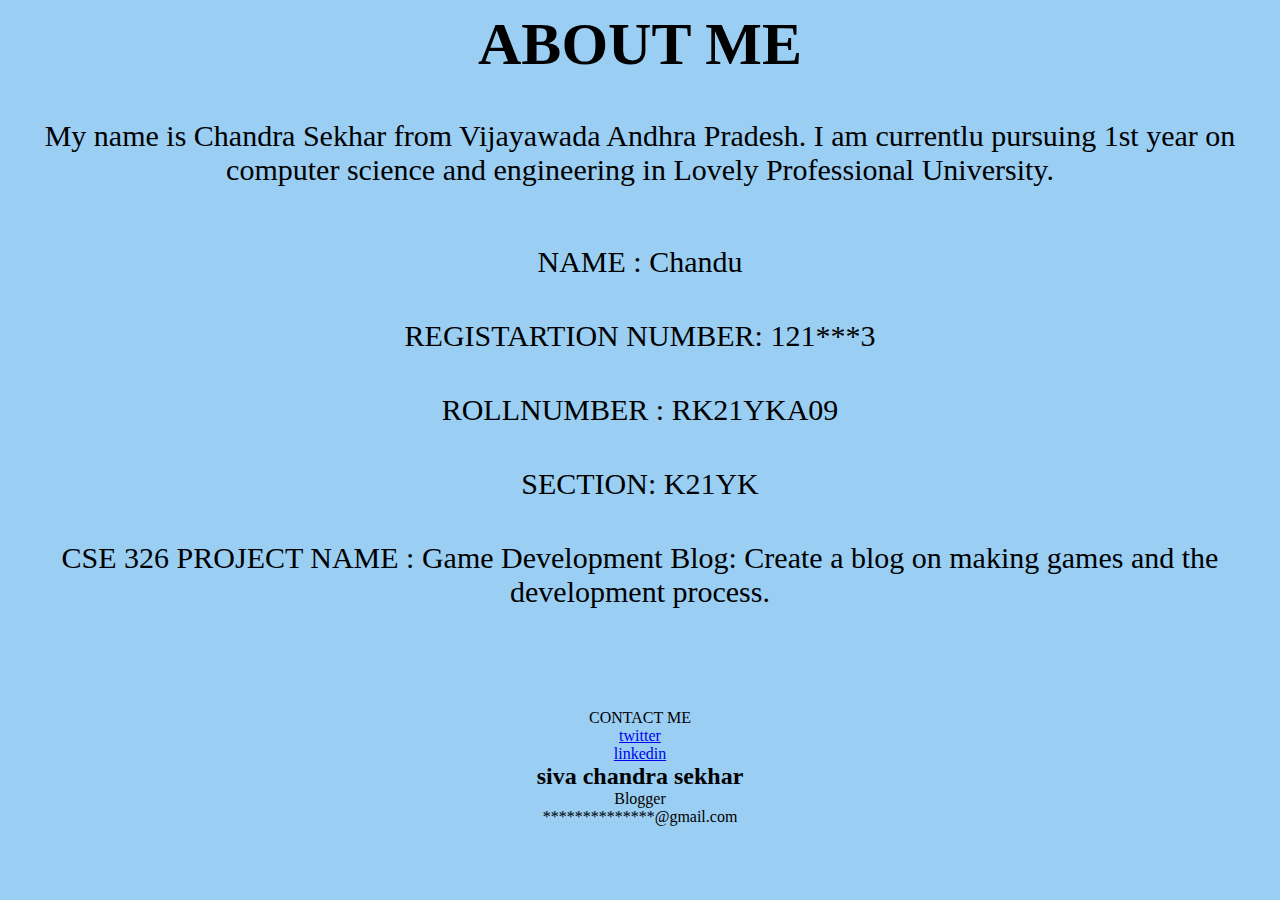
<file: about.html>
<!DOCTYPE html>
<html>
<head>
    <title> About Us </title>
     <link rel="stylesheet" href="about.css">
</head>

<body>
    <section class="header">
        <div class="tagline">
            <h1>ABOUT ME</h1>
            <p> My name is Chandra Sekhar from Vijayawada
                Andhra Pradesh. I am currentlu pursuing 1st year on computer 
                science and engineering in Lovely Professional University.</p>
            <br>
            <p> NAME : Chandu </p>
            <p> REGISTARTION NUMBER: 121***3 </p>
            <p> ROLLNUMBER : RK21YKA09 </p>
            <p> SECTION: K21YK </p>
            <p> CSE 326 PROJECT NAME : Game Development Blog: Create a blog on making games 
                and the development process.</p>
                 
          

        </div>
    </section>

    <section class="about">
        <div class="contact">
            <p>CONTACT ME</p>
         

            <a href="#">twitter<i class="fab fa-twitter"></i></a><br>

            <a href="#">linkedin<i class="fab fa-linkedln"></i></a><br>

        </div>

        <div class="row">
            <div class="column-about">
                <div class="card">
                     
                    <div class="container-about">
                        <h2>siva chandra sekhar</h2>
                        <p class="title"> Blogger</p>
                      
                        <p>**************@gmail.com</p>
                    </div>
                </div>
            </div>
        </div>
    </section>
</body>

</html>
</file>
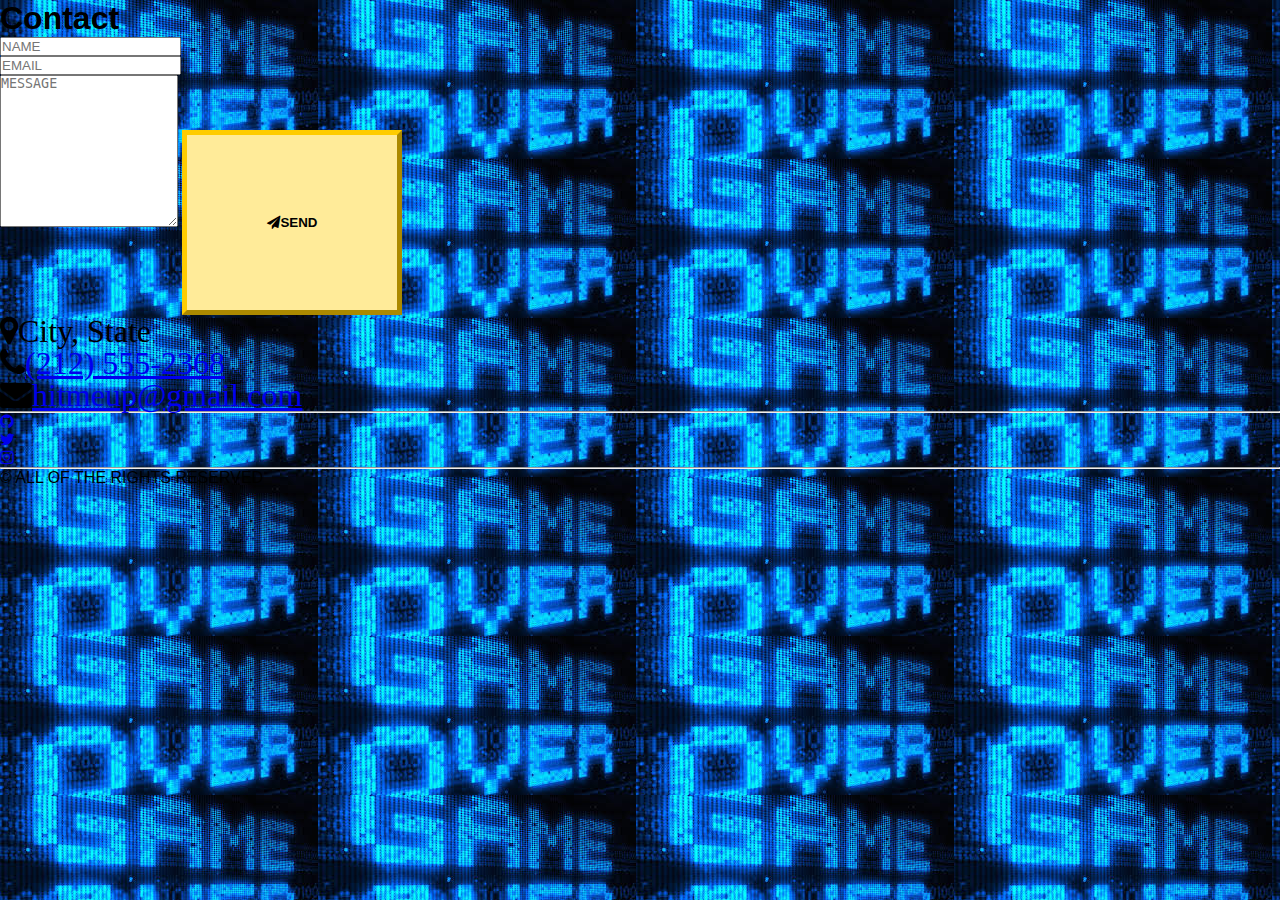
<file: contact.html>
<!DOCTYPE html>
<html lang="en">
  <head>
    <meta charset="UTF-8" />
    <meta http-equiv="X-UA-Compatible" content="IE=edge" />
    <meta name="viewport" content="width=device-width, initial-scale=1.0" />
    <title>contact</title>
    <link rel="stylesheet" href="contact.css">
    <link rel="stylesheet" href="https://cdnjs.cloudflare.com/ajax/libs/font-awesome/4.7.0/css/font-awesome.min.css">
    <link href="https://cdn.jsdelivr.net/npm/bootstrap@5.3.2/dist/css/bootstrap.min.css" rel="stylesheet" integrity="sha384-T3c6CoIi6uLrA9TneNEoa7RxnatzjcDSCmG1MXxSR1GAsXEV/Dwwykc2MPK8M2HN" crossorigin="anonymous">
  </head>
  <body>
    <section id="contact">
  
      <h1 class="section-header">Contact</h1>
      
      <div class="contact-wrapper">
      
      <!-- Left contact page --> 
        
        <form id="contact-form" class="form-horizontal" role="form">
           
          <div class="form-group">
            <div class="col-sm-12">
              <input type="text" class="form-control" id="name" placeholder="NAME" name="name" value="" required>
            </div>
          </div>
    
          <div class="form-group">
            <div class="col-sm-12">
              <input type="email" class="form-control" id="email" placeholder="EMAIL" name="email" value="" required>
            </div>
          </div>
    
          <textarea class="form-control" rows="10" placeholder="MESSAGE" name="message" required></textarea>
          
          <button class="btn btn-primary send-button" id="submit" type="submit" value="SEND">
            <div class="alt-send-button">
              <i class="fa fa-paper-plane"></i><span class="send-text">SEND</span>
            </div>
          
          </button>
          
        </form>
        
      <!-- Left contact page --> 
        
          <div class="direct-contact-container">
    
            <ul class="contact-list">
              <li class="list-item"><i class="fa fa-map-marker fa-2x"><span class="contact-text place">City, State</span></i></li>
              
              <li class="list-item"><i class="fa fa-phone fa-2x"><span class="contact-text phone"><a href="tel:1-212-555-5555" title="Give me a call">(212) 555-2368</a></span></i></li>
              
              <li class="list-item"><i class="fa fa-envelope fa-2x"><span class="contact-text gmail"><a href="mailto:#" title="Send me an email">hitmeup@gmail.com</a></span></i></li>
              
            </ul>
    
            <hr>
            <ul class="social-media-list">
              <li><a href="#" target="_blank" class="contact-icon">
                <i class="fa fa-github" aria-hidden="true"></i></a>
              </li>
              <li><a href="#" target="_blank" class="contact-icon">
                <i class="fa fa-twitter" aria-hidden="true"></i></a>
              </li>
              <li><a href="#" target="_blank" class="contact-icon">
                <i class="fa fa-instagram" aria-hidden="true"></i></a>
              </li>       
            </ul>
            <hr>
    
            <div class="copyright">&copy; ALL OF THE RIGHTS RESERVED</div>
    
          </div>
        
      </div>
      
    </section>  
      
      
      <script src="https://cdn.jsdelivr.net/npm/bootstrap@5.3.2/dist/js/bootstrap.bundle.min.js" integrity="sha384-C6RzsynM9kWDrMNeT87bh95OGNyZPhcTNXj1NW7RuBCsyN/o0jlpcV8Qyq46cDfL" crossorigin="anonymous"></script>
    <script>
      document.querySelector('#contact-form').addEventListener('submit', (e) => {
    e.preventDefault();
    e.target.elements.name.value = '';
    e.target.elements.email.value = '';
    e.target.elements.message.value = '';
  });

    </script>
  </body>
</html>
</file>
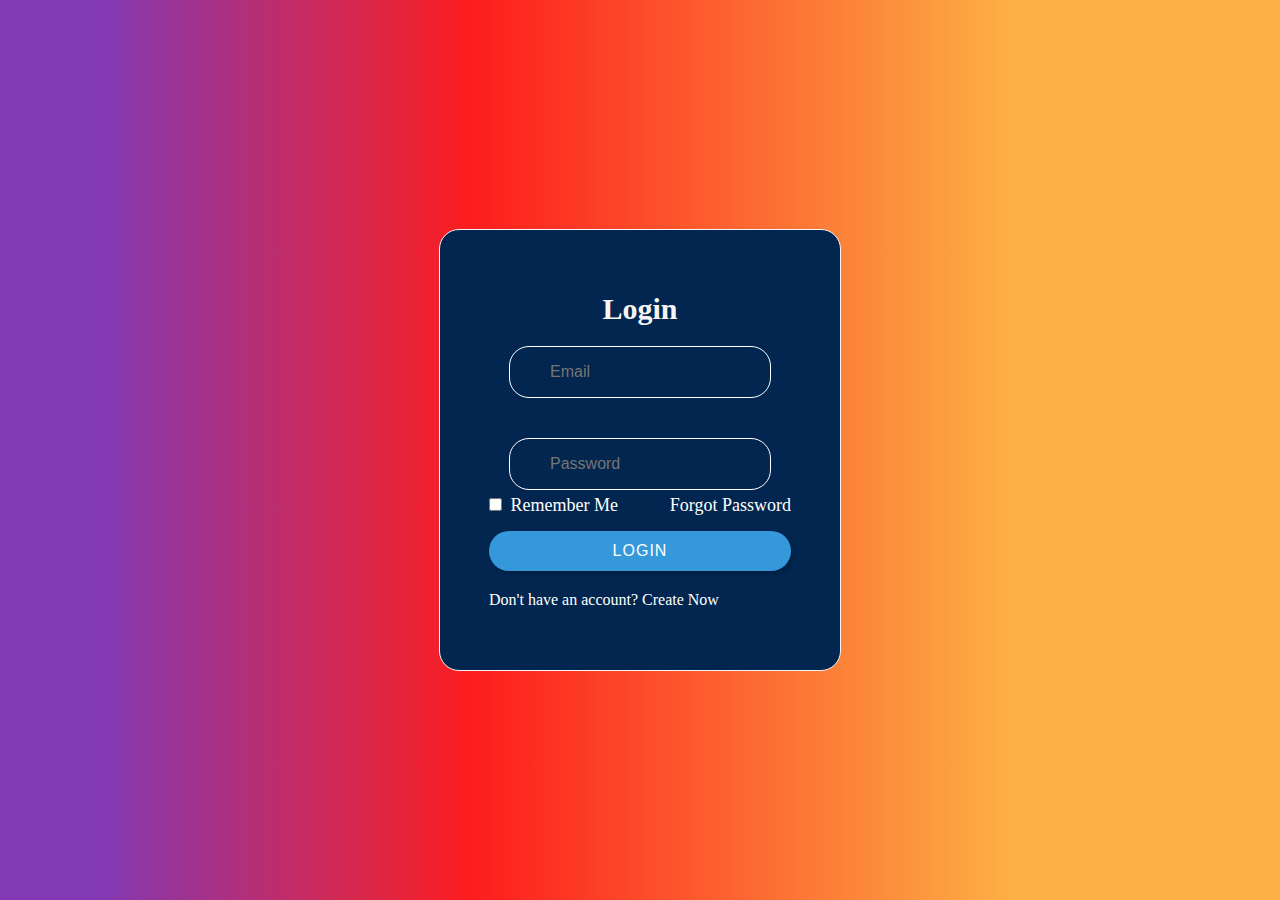
<file: login.html>
<!DOCTYPE html>
<html lang="en">
<head>
    <meta charset="UTF-8">
    <meta http-equiv="X-UA-Compatible" content="IE=edge">
    <meta name="viewport" content="width=device-width, initial-scale=1.0">
    <title> Login Page </title>
    <link rel="stylesheet" href="style2.css">

</head>
<body>  
     <div class="login-form">
         <form action="form.php">
            <h2>Login</h2>
            <div class="input-box">
                <span class="icon"><i class="fa-solid fa-envelope"></i></span>
                <input type="email" required placeholder="Email">
            </div>
            <div class="input-box">
                <input type="password" required placeholder="Password" id="password">
            </div>
            <div class="remember-forgot">
                <label>
                    <input type="checkbox"> Remember Me
                </label>
                <a href="#login">Forgot Password</a>
            </div>
            <button type="submit">Login</button>
            <div class="register-link">
                <a href="#Sign-up">Don't have an account? Create Now</a>
            </div>
         </form>
         </div>
</body>
</html>
</file>
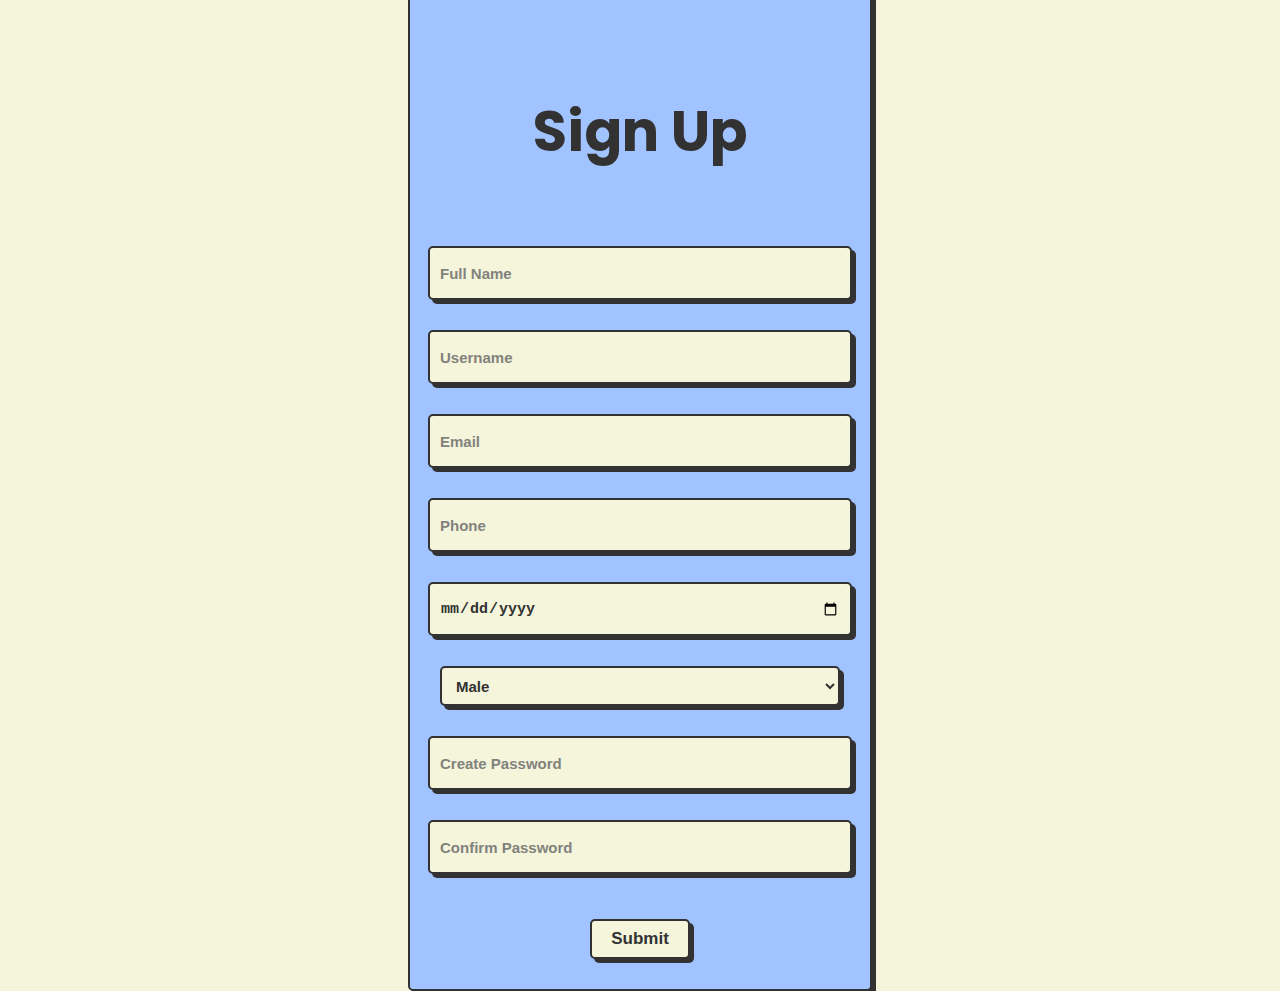
<file: signup.html>
<!DOCTYPE html>
<html>
<head>
    <title> Sign Up </title>
    <style>
        /* Container for centering the form */
        body{
            margin: 0;
            padding: 0;
            box-sizing: border-box;
            /* background-color: #323232; */
            background-color: beige;
        }
        .container {
            display: flex;
            justify-content: center;
            align-items: center;
            height: 100vh;
            
        }

        .form {
            --input-focus: #2d8cf0;
            --font-color: #323232;
            --font-color-sub: #666;
            --bg-color: beige;
            --main-color: #323232;
            padding: 30px; /* Increase the padding for a 30px gap */
            background: #a1c3ff;
            /* background: rgb(169, 216, 245); */
            display: flex;
            flex-direction: column;
            align-items: center;
            gap: 30px; /* Maintain the 30px gap between elements */
            border-radius: 5px;
            border: 2px solid var(--main-color);
            border-top: 2px solid var(--main-color);;
            box-shadow: 4px 4px var(--main-color);
            width: 400px; /* Increase the width of the card */
            margin: 10px auto; /* Add margin to create space at the top */
        }

        .title {
            color: var(--font-color);
            font-weight: 900;
            font-size: 28px; /* Increase the font size */
            margin-top: 50px; /* Reduce the margin to create space at the top */
            margin-bottom: 5px; /* Reduce the margin to create space at the top */
            padding-top: 60px;
            font-family: poppins,sans-serif;
        }

        .title span {
            color: var(--font-color-sub);
            font-weight: 600;
            font-size: 17px;
        }

        .input {
            width: 100%;
            height: 40px;
            border-radius: 5px;
            border: 2px solid var(--main-color);
            background-color: var(--bg-color);
            box-shadow: 4px 4px var(--main-color);
            font-size: 15px;
            font-weight: 600;
            color: var(--font-color);
            padding: 5px 10px;
            outline: none;
        }

        .input::placeholder {
            color: var(--font-color-sub);
            opacity: 0.8;
        }

        .input:focus {
            border: 2px solid var(--input-focus);
        }

        .login-with {
            display: flex;
            gap: 20px;
        }

        .button-log {
            cursor: pointer;
            width: 40px;
            height: 40px;
            border-radius: 100%;
            border: 2px solid var(--main-color);
            background-color: var(--bg-color);
            box-shadow: 4px 4px var(--main-color);
            color: var(--font-color);
            font-size: 25px;
            display: flex;
            justify-content: center;
            align-items: center;
        }

        .icon {
            width: 24px;
            height: 24px;
            fill: var(--main-color);
        }

        .button-log:active, .button-confirm:active {
            box-shadow: 0px 0px var(--main-color);
            transform: translate(3px, 3px);
        }

        .button-confirm {
            margin-top: 15px; /* Increase the top margin */
            width: 100px; /* Make the button full width */
            height: 40px;
            border-radius: 5px;
            border: 2px solid var(--main-color);
            background-color: var(--bg-color);
            box-shadow: 4px 4px var(--main-color);
            font-size: 17px;
            font-weight: 600;
            color: var(--font-color);
            cursor: pointer;
        }
    </style>
</head>
    <link rel="preconnect" href="https://fonts.googleapis.com">
    <link rel="preconnect" href="https://fonts.gstatic.com" crossorigin>
    <link href="https://fonts.googleapis.com/css2?family=Poppins&display=swap" rel="stylesheet">

<body>
    <div class="container">
        <div class="form">
            <div class="title"><h1>Sign Up</h1></div>
            <input type="text" placeholder="Full Name" class="input">
            <input type="text" placeholder="Username" class="input">
            <input type="email" placeholder="Email" name="email" class="input">
            <input type="tel" placeholder="Phone" class="input">
            <input type="date" placeholder="DOB" class="input">
            <select name="gender" class="input">
                <option value="MALE">Male</option>
                <option value="FEMALE">Female</option>
                <option value="Prefer not to say">Prefer not to say</option>
            </select>
            <input type="password" placeholder="Create Password" name="password" class="input">
            <input type="password" placeholder="Confirm Password" name="password" class="input">
            
            <button class="button-confirm">Submit</button>
        </div>
    </div>
</body>
</html>
</file>
<file: about.css>
* {

    margin: 0;
    padding: 0;
    

}

body {
    background-color: #9acef3;
}

.tagline {
    text-align: center;

}

.tagline h1 {
    margin-top: 10px;
    margin-bottom: 20px;
    color: black;
    font-size: 60px;
    font-weight: 900;
}

.tagline p {
    text-align: center;
    padding: 20px;
    color: black;
    font-size: 30px;

}


.about {
    margin-top: 80px;
    margin-bottom: 30px;
    text-align: center;
}

html {
    scroll-behavior: smooth;
}
</file>
<file: contact.css>
*{
    margin: 0;
    padding: 0;

}

body{
    background-color: #efefef;
    font-family: sans-serif;
    background: url('cse1000.jpg');

}
  
 
.contactbox{
    width: 350px;
    top: 50%;
    left: 50%;
    transform: translate(-50%,-50%);
    position: absolute;
    
}
 
  .contactbox input{
        font-size:16px;
        width: 100%;
        padding: 15px 10px;
        border: 0;
        outline:none;
        border-radius: 40px;
    }

    .btn {
        cursor: pointer;
        background-color: #ffeb99;
        border-width: 5px;
        border-color: #ffcc00;
        padding: 5rem;
        font-weight: 700;
        transition: all 0.5s;
    }

    .btn:hover {
        background-color: #ffeb99;
        border: 1px solid black;
        border-width: 0 0 5px 1px;
        border-color: #ffcc00;
    }

html {
    scroll-behavior: smooth;
}
</file>
<file: style2.css>
*{
     padding: 0;
     margin: 0;

 }
 body{
  background: #8E8FFA;
  background: linear-gradient(90deg, rgba(131,58,180,1) 8%, rgba(253,29,29,1) 37%, rgba(252,176,69,1) 79%);
    background-size: cover;
    width: 100%;
    height: 100vh;
    background-size: cover;
    background-position: center;
    display: flex;
    justify-content: center;
    align-items: center;
 }
     
  .login-form {
    position: relative;
    width: 400px;
    height: 440px;
    background-color: #02264f;
    border: 1px solid whitesmoke;
    border-radius: 20px;
    display: flex;

    justify-content: center;
    align-items: center;
    backdrop-filter: blur(15px);
  }

  .login-form h2 {
    font-size: 30px;
    color: whitesmoke;
    text-align: center;
  }

  .login-box {
    position: relative;
    width: 300px;
    margin: 30px 0;
    border-bottom: 2px solid #ffff;
  }
 
  .input-box input {
    width: 20vh;
    height: 50px;
    background: transparent;
    border: none;
    border: 1px solid white;
    border-radius: 20px;
    margin: 20px;
    outline: none;
    font-size: 16px;
    color: whitesmoke;
    padding: 0 40px 0;
  }

  .remember-forgot {
    margin: -15px 0 15px;
    font-size: 18px;
    color: #fff;
    display: flex;
    justify-content: space-between;
  }

  .remember-forgot label input {
    margin-right: 4px;
  }
  button {
    width: 100%;
    height: 40px;
    background: #fff;
    border: none;
    outline: none;
    border-radius: 40px;
    cursor: pointer;
    font-size: 16px;
    color: black;
    transition: all 0.5s;
    margin-bottom: 20px;
    box-shadow: 2px 2px 4px rgba(0, 0, 0, 0.2);
    text-align: center;
    text-transform: uppercase;
    letter-spacing: 1px;
    text-decoration: none;
    padding: 10px 20px;
    background-color: #3498db;
    color: #fff;
    transform: scale(1);
  }
  
  button:hover {
    background-color: #06436c;
    transform: scale(1.05);
    box-shadow: 3px 3px 6px rgba(0, 0, 0, 0.3);
    font-weight: bold;
  }
  
  .login-box .register-link {
    font: 15px;
    color: #fff;
    text-align: center;
  }
  .remember-forgot a, .register-link a {
    color: #fff;
    text-decoration: none;
  }

  .remember-forgot a:hover, .register-link a:hover {
    text-decoration: underline;
  }

html {
  scroll-behavior: smooth;
}
</file>
